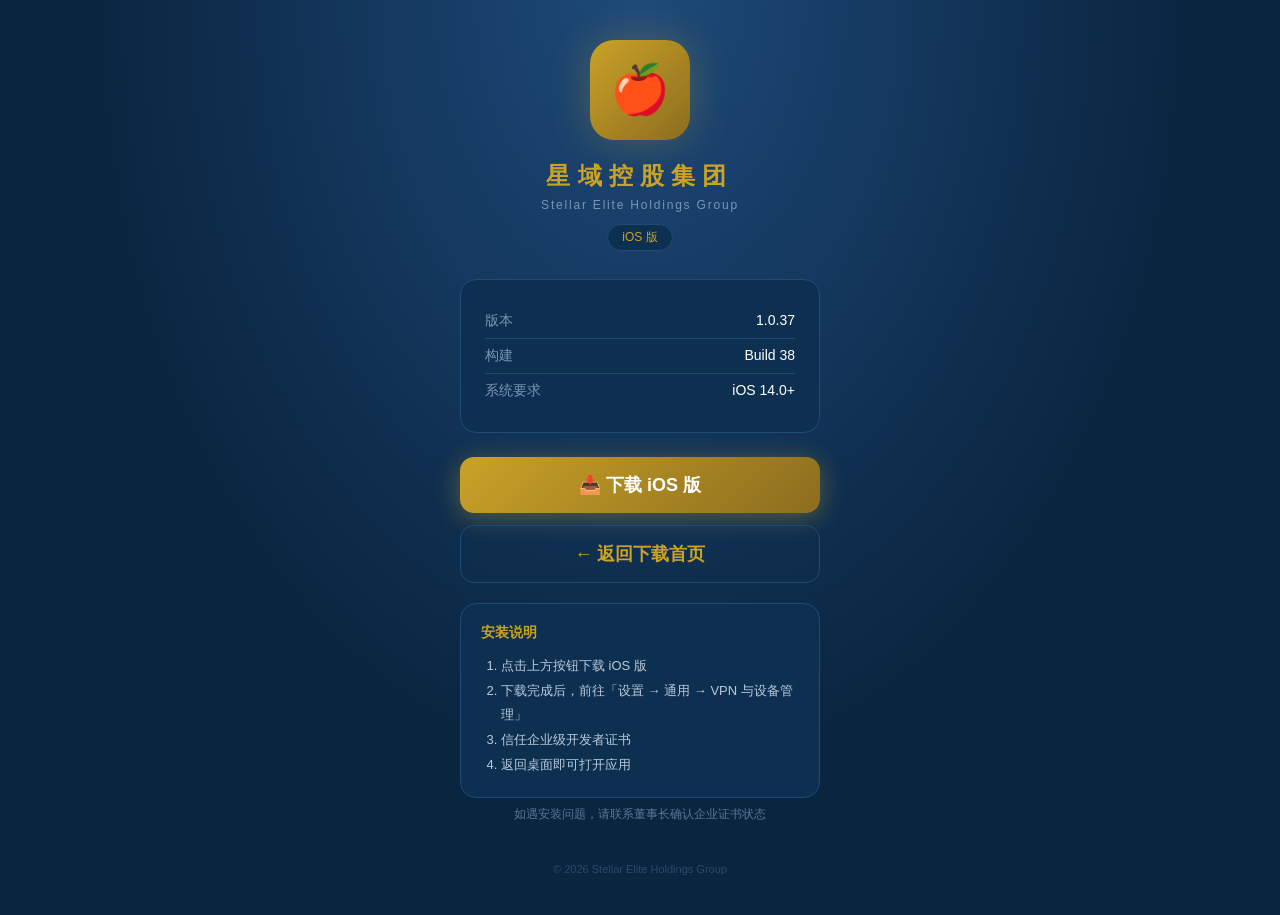
<file: ios.html>
<!DOCTYPE html>
<html lang="zh-CN">
<head>
  <meta charset="UTF-8" />
  <meta name="viewport" content="width=device-width, initial-scale=1.0, user-scalable=no, viewport-fit=cover" />
  <meta name="apple-mobile-web-app-capable" content="yes" />
  <meta name="apple-mobile-web-app-status-bar-style" content="black-translucent" />
  <meta name="theme-color" content="#0A2540" />
  <title>星域控股集团 · iOS 下载</title>
  <style>
    * { margin: 0; padding: 0; box-sizing: border-box; }
    html, body {
      width: 100%; height: 100%;
      background: #0A2540;
      font-family: -apple-system, BlinkMacSystemFont, "Segoe UI", Roboto, "Helvetica Neue", sans-serif;
      -webkit-tap-highlight-color: transparent;
      color: #fff;
      overflow-x: hidden;
    }
    .container {
      display: flex; flex-direction: column;
      align-items: center; justify-content: center;
      min-height: 100vh;
      padding: 40px 24px;
      text-align: center;
      background: radial-gradient(ellipse at top, #1E4A7A 0%, #0A2540 60%);
    }
    .logo {
      width: 100px; height: 100px;
      border-radius: 24px;
      background: linear-gradient(135deg, #C9A227 0%, #8C6D1F 100%);
      display: flex; align-items: center; justify-content: center;
      font-size: 48px;
      box-shadow: 0 0 40px rgba(201,162,39,0.3);
      margin-bottom: 20px;
    }
    .title {
      font-size: 24px; font-weight: 700;
      letter-spacing: 0.3em;
      color: #C9A227;
      margin-bottom: 6px;
    }
    .en-title {
      font-size: 12px; color: #7A94B5;
      letter-spacing: 0.15em;
      margin-bottom: 12px;
    }
    .badge {
      display: inline-block;
      background: #0E3050;
      border: 1px solid #1E4A7A;
      color: #C9A227;
      font-size: 12px;
      padding: 4px 14px;
      border-radius: 20px;
      margin-bottom: 28px;
    }
    .info-card {
      background: #0E3050;
      border: 1px solid #1E4A7A;
      border-radius: 16px;
      padding: 24px;
      width: 100%;
      max-width: 360px;
      margin-bottom: 24px;
    }
    .info-row {
      display: flex; justify-content: space-between;
      padding: 8px 0;
      font-size: 14px;
      border-bottom: 1px solid #1E4A7A;
    }
    .info-row:last-child { border-bottom: none; }
    .info-label { color: #7A94B5; }
    .info-value { color: #fff; font-weight: 500; }
    .download-btn {
      display: inline-flex; align-items: center; gap: 10px;
      background: linear-gradient(135deg, #C9A227, #8C6D1F);
      color: #fff;
      font-size: 18px; font-weight: 600;
      padding: 16px 40px;
      border-radius: 14px;
      text-decoration: none;
      transition: transform 0.2s, box-shadow 0.2s;
      box-shadow: 0 4px 24px rgba(201,162,39,0.4);
      margin-bottom: 12px;
      width: 100%; max-width: 360px;
      justify-content: center;
    }
    .download-btn:active { transform: scale(0.96); }
    .back-btn {
      background: transparent;
      border: 1px solid #1E4A7A;
      color: #C9A227;
      box-shadow: none;
    }
    .steps {
      background: #0E3050;
      border: 1px solid #1E4A7A;
      border-radius: 16px;
      padding: 20px;
      width: 100%;
      max-width: 360px;
      text-align: left;
      margin-top: 8px;
    }
    .steps h3 {
      font-size: 14px; color: #C9A227;
      margin-bottom: 12px;
    }
    .steps ol {
      padding-left: 20px;
      font-size: 13px;
      color: #B8C9DD;
      line-height: 1.9;
    }
    .hint {
      font-size: 12px; color: #5A7695;
      margin-top: 8px;
    }
    .footer {
      margin-top: 40px;
      font-size: 11px; color: #2A4A6A;
    }
  </style>
</head>
<body>
  <div class="container">
    <div class="logo">🍎</div>
    <div class="title">星域控股集团</div>
    <div class="en-title">Stellar Elite Holdings Group</div>
    <span class="badge">iOS 版</span>

    <div class="info-card">
      <div class="info-row">
        <span class="info-label">版本</span>
        <span class="info-value" id="version">-</span>
      </div>
      <div class="info-row">
        <span class="info-label">构建</span>
        <span class="info-value" id="versionCode">-</span>
      </div>
      <div class="info-row">
        <span class="info-label">系统要求</span>
        <span class="info-value">iOS 14.0+</span>
      </div>
    </div>

    <a class="download-btn" id="downloadBtn" href="#" onclick="downloadIPA()">
      📥 下载 iOS 版
    </a>
    <a class="download-btn back-btn" href="/">
      ← 返回下载首页
    </a>

    <div class="steps">
      <h3>安装说明</h3>
      <ol>
        <li>点击上方按钮下载 iOS 版</li>
        <li>下载完成后，前往「设置 → 通用 → VPN 与设备管理」</li>
        <li>信任企业级开发者证书</li>
        <li>返回桌面即可打开应用</li>
      </ol>
    </div>
    <span class="hint">如遇安装问题，请联系董事长确认企业证书状态</span>

    <div class="footer">© 2026 Stellar Elite Holdings Group</div>
  </div>

  <script>
    async function init() {
      try {
        const resp = await fetch('/ios-version.json');
        const data = await resp.json();
        document.getElementById('version').textContent = data.versionName || '-';
        document.getElementById('versionCode').textContent = 'Build ' + (data.versionCode || '-');
        document.getElementById('downloadBtn').href = data.ipaUrl || '#';
      } catch(e) {
        document.getElementById('downloadBtn').href = '#';
      }
    }

    function downloadIPA() {
      const url = document.getElementById('downloadBtn').href;
      if (url && url !== '#') {
        window.open(url, '_blank');
      } else {
        alert('iOS 版打包中，即将上线，请稍后重试');
      }
    }

    init();
  </script>
</body>
</html>
</file>
